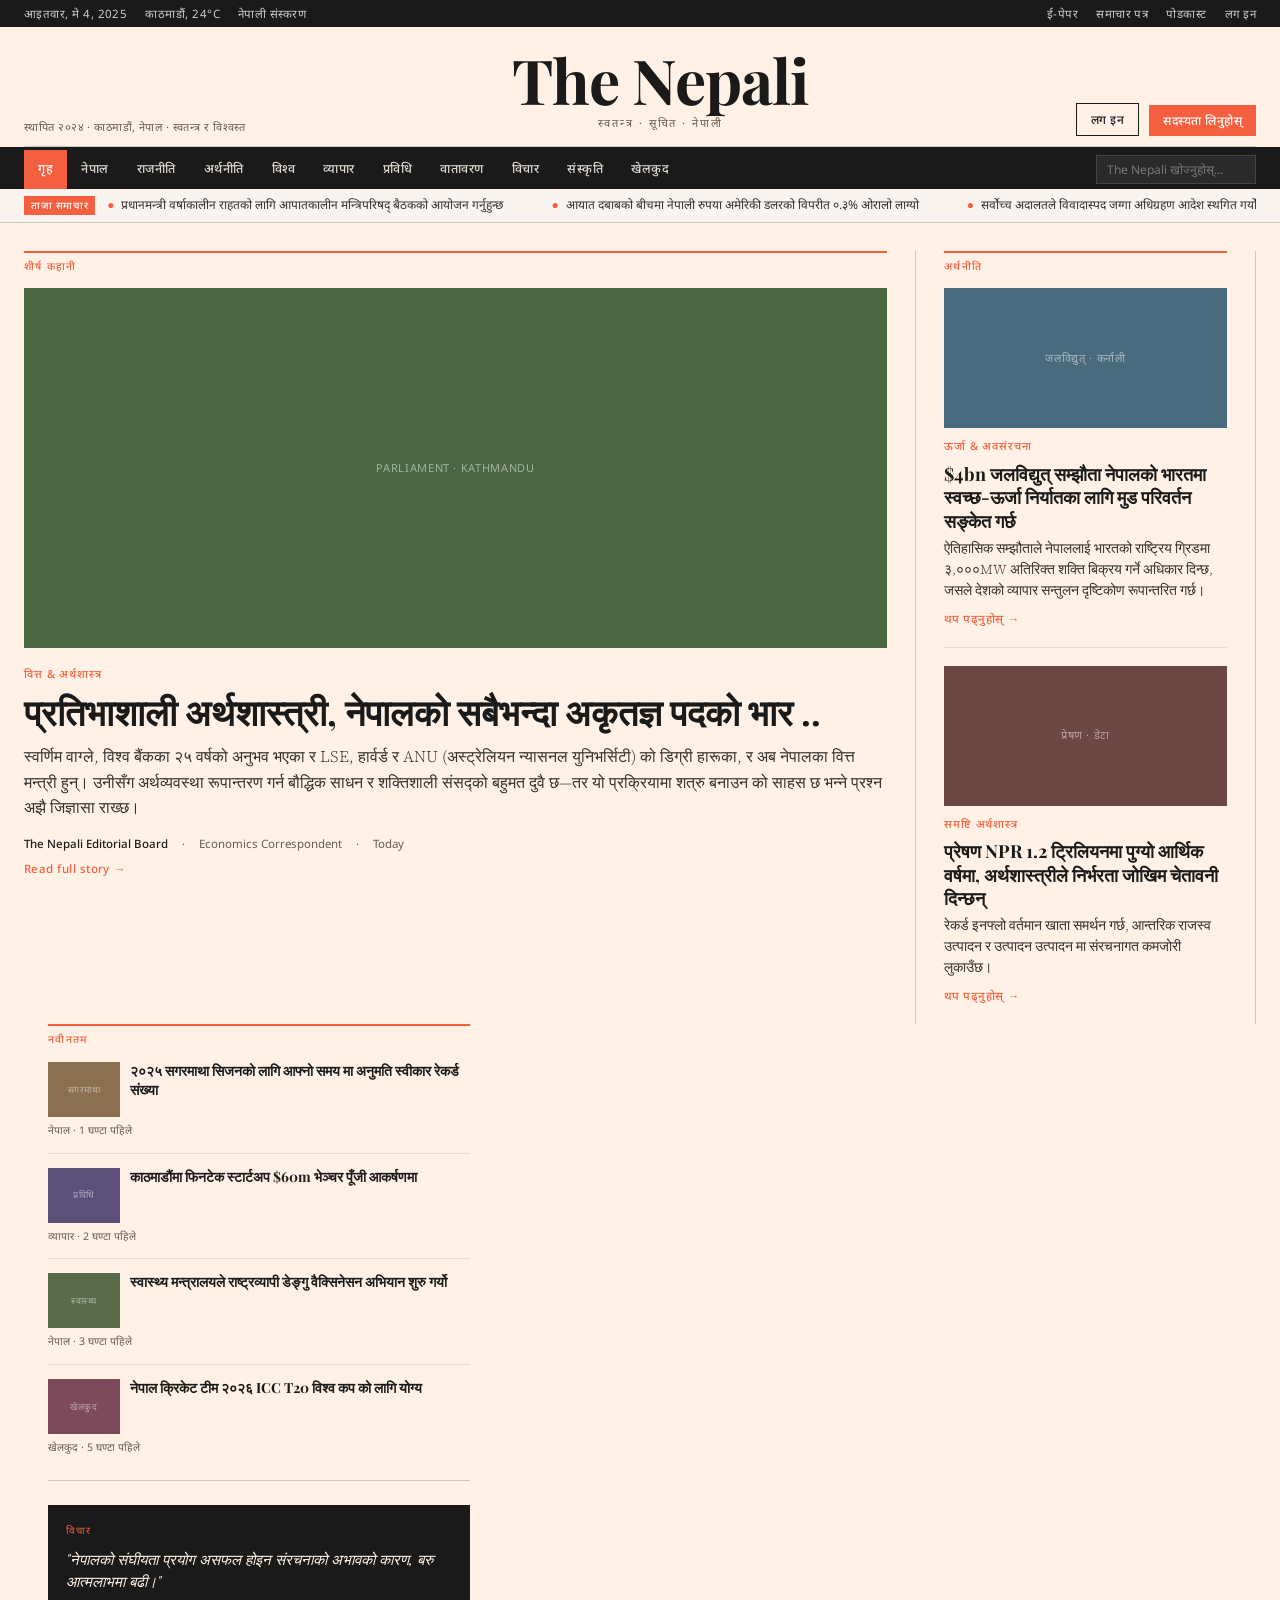
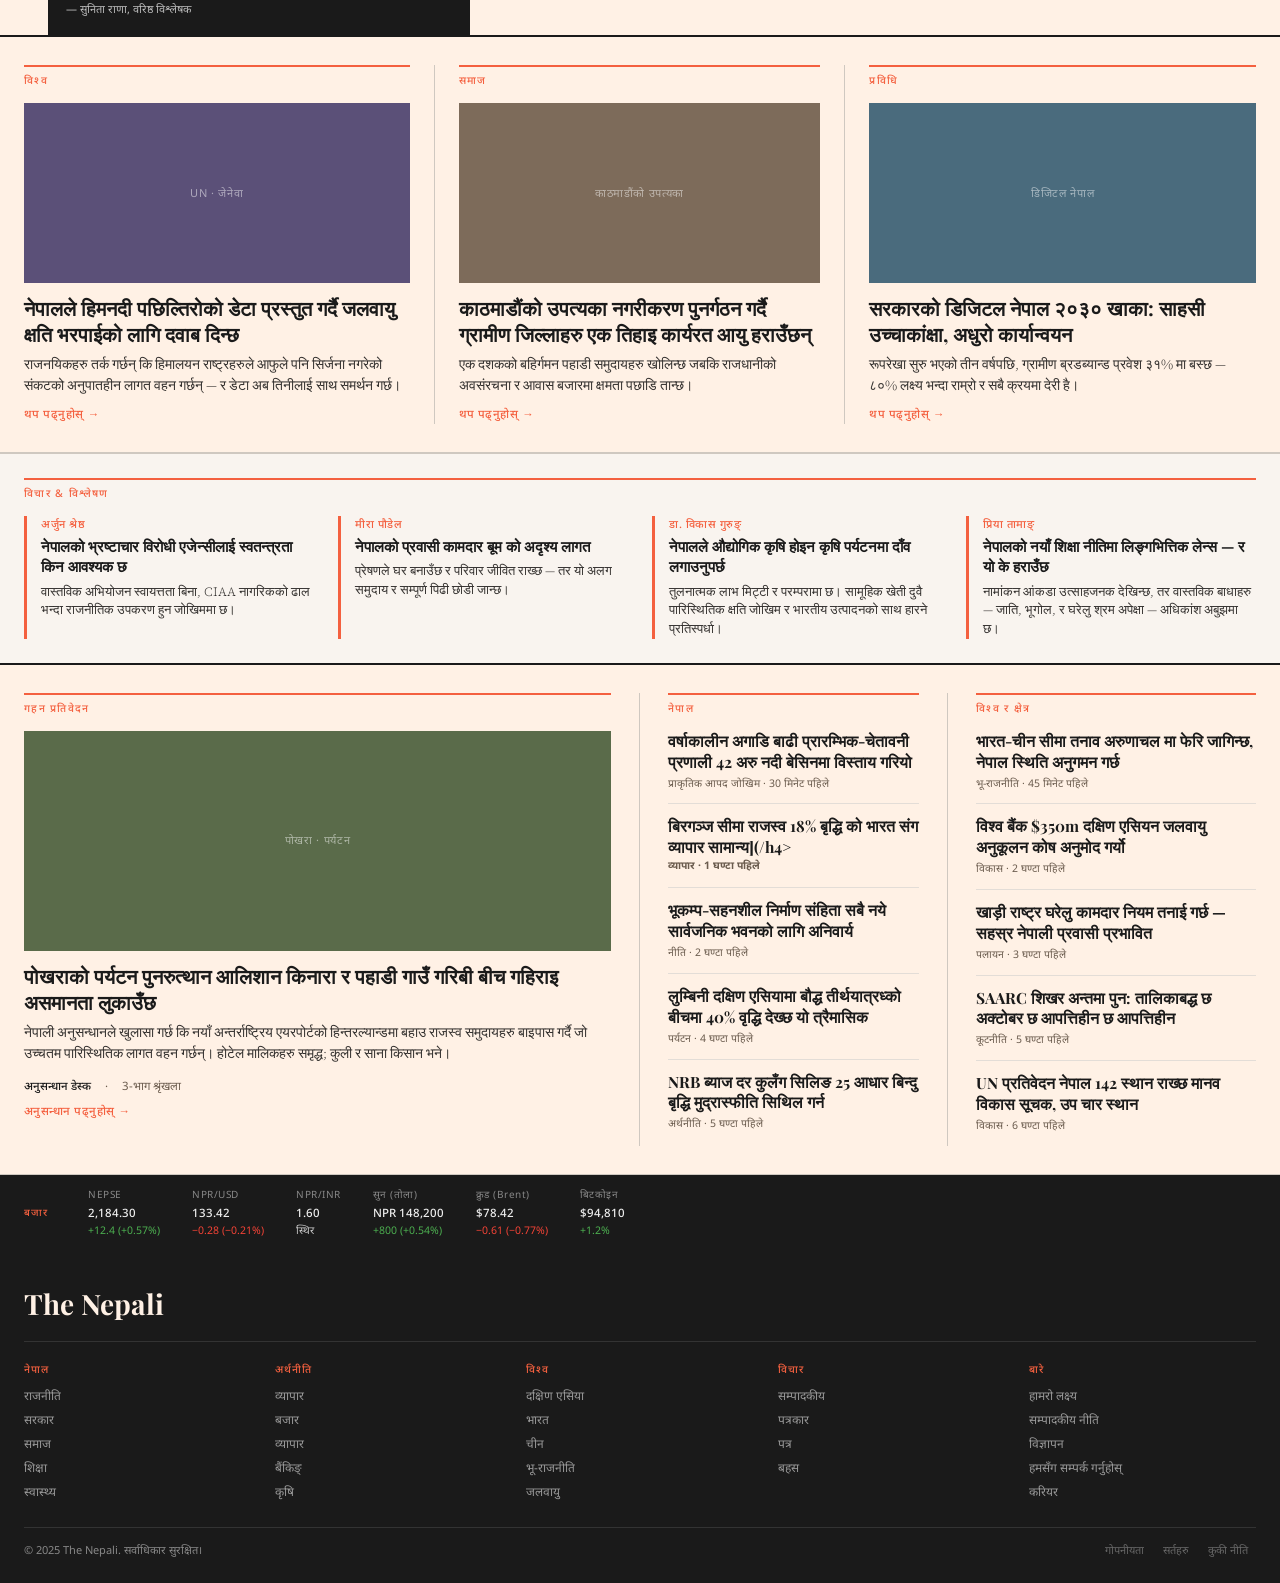
<file: index.html>
<!DOCTYPE html>
<html lang="en">
<head>
  <meta charset="UTF-8" />
  <meta http-equiv="refresh" content="0;url=the-nepali.html" />
  <title>The Nepali – Independent Journalism</title>
</head>
<body>
  <p>Redirecting to <a href="the-nepali.html">The Nepali</a>…</p>
</body>
</html>
</file>
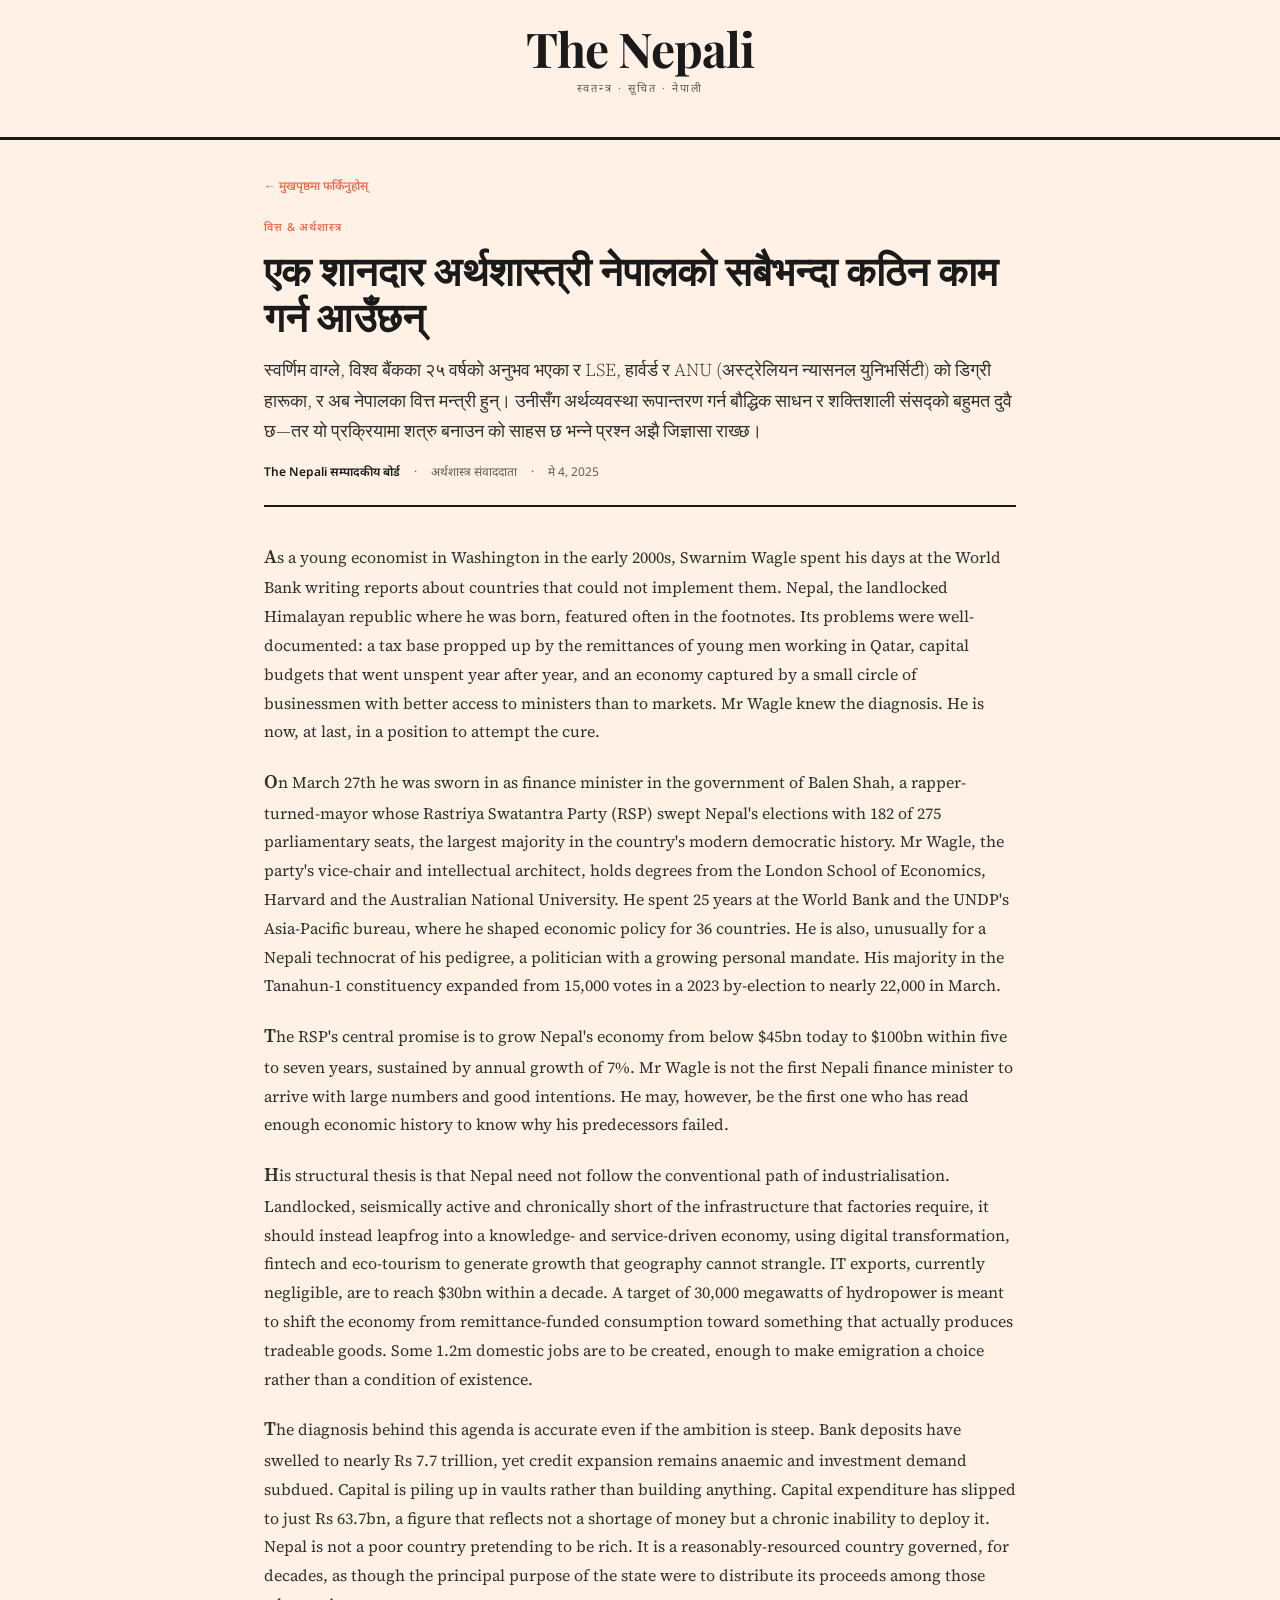
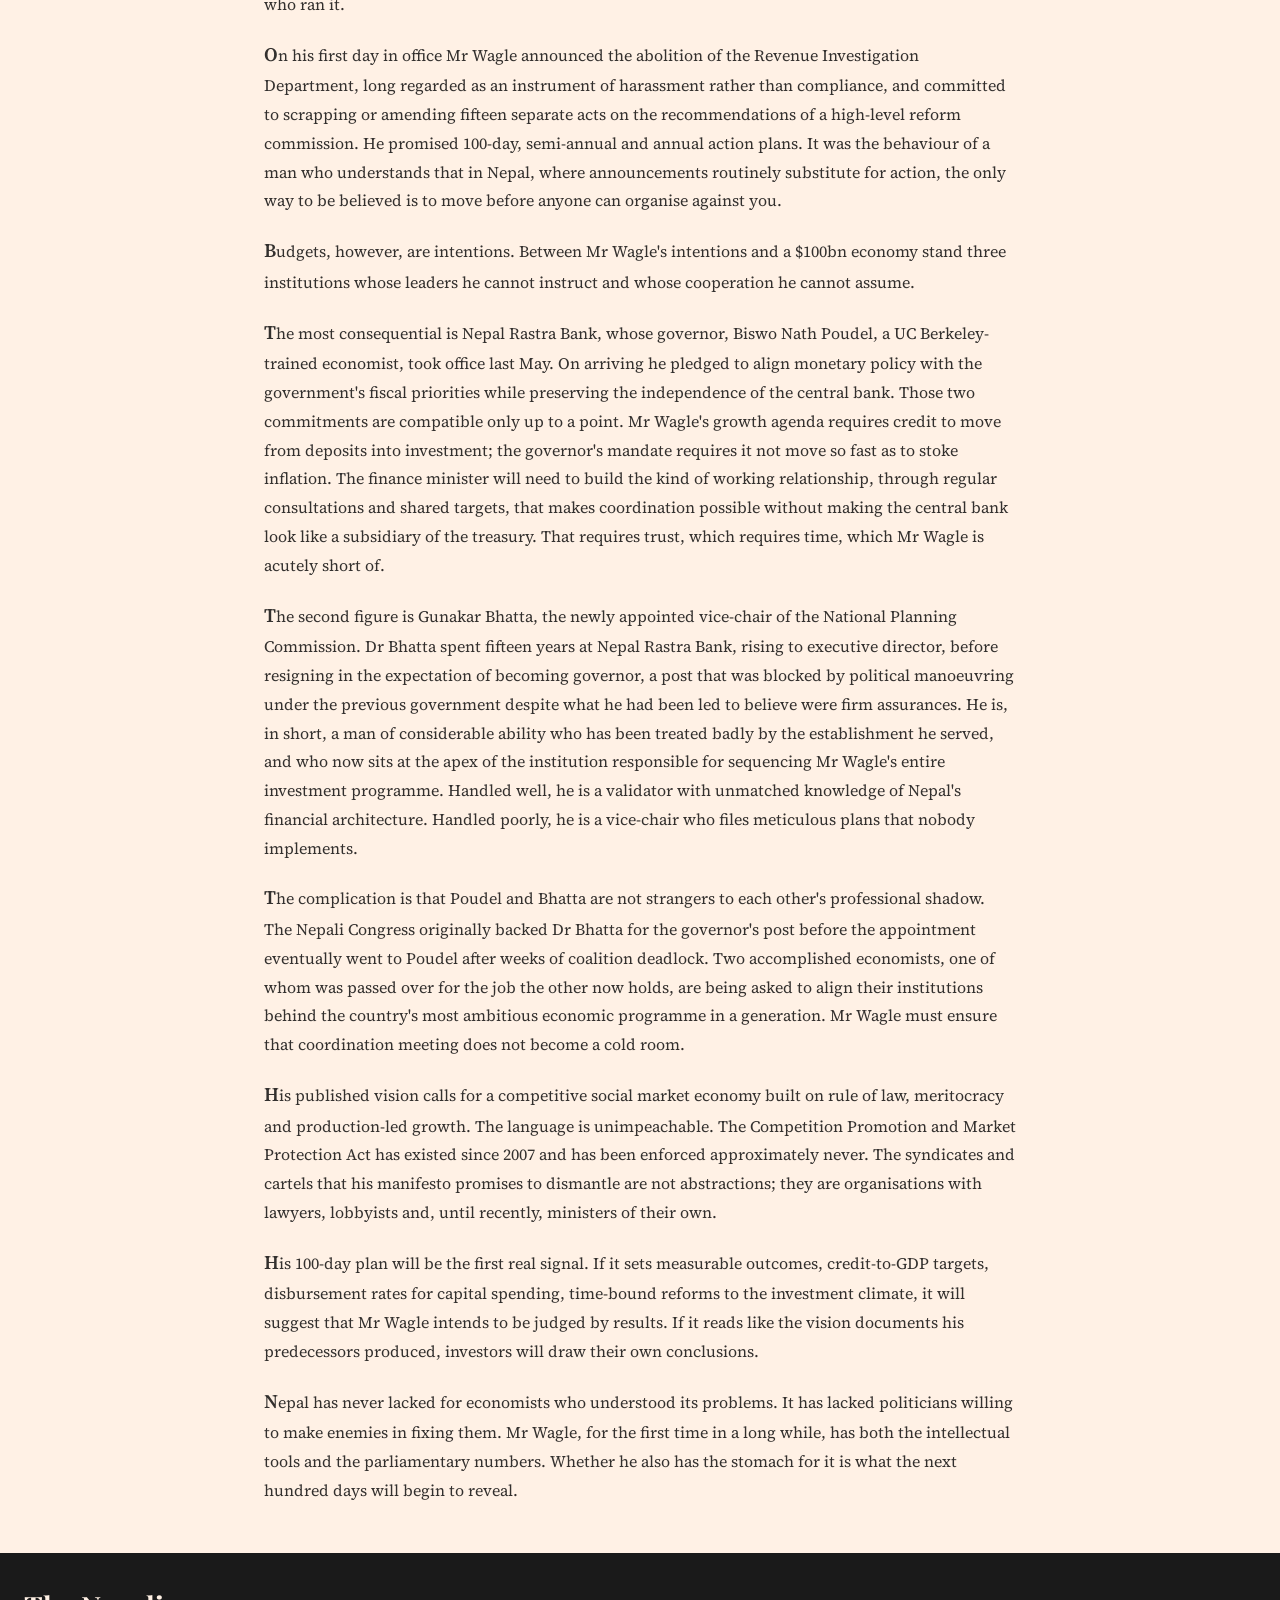
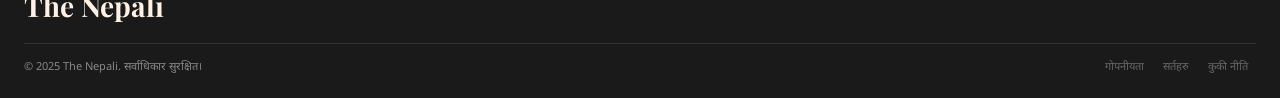
<file: story-swarnim-wagle.html>
<!DOCTYPE html>
<html lang="en">
<head>
  <meta charset="UTF-8" />
  <meta name="viewport" content="width=device-width, initial-scale=1.0" />
  <title>A brilliant economist walks into Nepal's most thankless job – The Nepali</title>
  <link rel="preconnect" href="https://fonts.googleapis.com" />
  <link href="https://fonts.googleapis.com/css2?family=Playfair+Display:ital,wght@0,400;0,600;0,700;1,400;1,600&family=Source+Serif+4:ital,wght@0,300;0,400;0,600;1,300;1,400&family=Noto+Sans:wght@300;400;500&display=swap" rel="stylesheet" />
  <style>
    :root {
      --ft-pink:    #FFF1E5;
      --ft-salmon:  #F4603F;
      --ft-dark:    #1A1A1A;
      --ft-mid:     #33302E;
      --ft-warm:    #6B5C4E;
      --ft-border:  #CFC8C0;
      --ft-rule:    #E3DDD7;
      --ft-accent:  #C0392B;
      --ft-gold:    #A67C52;
      --ft-link:    #0F5499;
      --ft-light:   #F9F4EF;
      --serif:      'Playfair Display', Georgia, serif;
      --body-serif: 'Source Serif 4', Georgia, serif;
      --sans:       'Noto Sans', sans-serif;
    }

    *, *::before, *::after { box-sizing: border-box; margin: 0; padding: 0; }
    html { scroll-behavior: smooth; }

    body {
      background: var(--ft-pink);
      color: var(--ft-dark);
      font-family: var(--body-serif);
      font-size: 16px;
      line-height: 1.5;
    }

    a { color: inherit; text-decoration: none; }
    a:hover { color: var(--ft-salmon); }

    .container {
      max-width: 800px;
      margin: 0 auto;
      padding: 0 24px;
    }

    header {
      background: var(--ft-pink);
      border-bottom: 3px solid var(--ft-dark);
      padding: 24px 0;
      margin-bottom: 32px;
    }

    .masthead {
      text-align: center;
      margin-bottom: 16px;
    }

    .masthead h1 {
      font-family: var(--serif);
      font-size: 48px;
      font-weight: 700;
      letter-spacing: -1px;
      color: var(--ft-dark);
      line-height: 1;
      margin-bottom: 8px;
    }

    .tagline {
      font-family: var(--sans);
      font-size: 11px;
      color: var(--ft-warm);
      letter-spacing: .18em;
      text-transform: uppercase;
    }

    .back-link {
      font-family: var(--sans);
      font-size: 12px;
      color: var(--ft-salmon);
      font-weight: 500;
      display: inline-block;
      margin-bottom: 24px;
    }
    .back-link::before { content: '← '; }

    .article-header {
      margin-bottom: 32px;
      border-bottom: 2px solid var(--ft-dark);
      padding-bottom: 24px;
    }

    .article-kicker {
      font-family: var(--sans);
      font-size: 11px;
      font-weight: 500;
      letter-spacing: .08em;
      text-transform: uppercase;
      color: var(--ft-salmon);
      margin-bottom: 12px;
    }

    .article-headline {
      font-family: var(--serif);
      font-size: 40px;
      font-weight: 700;
      line-height: 1.15;
      color: var(--ft-dark);
      margin-bottom: 16px;
    }

    .article-deck {
      font-family: var(--body-serif);
      font-size: 18px;
      font-weight: 300;
      color: var(--ft-mid);
      line-height: 1.7;
      margin-bottom: 0;
    }

    .byline {
      font-family: var(--sans);
      font-size: 12px;
      color: var(--ft-warm);
      display: flex;
      gap: 12px;
      align-items: center;
      margin-top: 16px;
    }
    .byline strong { color: var(--ft-dark); font-weight: 600; }
    .byline-dot::after { content: '·'; margin: 0 2px; }

    .article-body {
      font-family: var(--body-serif);
      font-size: 16px;
      line-height: 1.8;
      color: var(--ft-mid);
    }

    .article-body p {
      margin-bottom: 18px;
    }

    .article-body p:first-letter {
      font-size: 1.2em;
      font-weight: 600;
    }

    footer {
      background: var(--ft-dark);
      color: #888;
      padding: 32px 0 24px;
      margin-top: 48px;
    }

    .footer-inner {
      max-width: 1280px;
      margin: 0 auto;
      padding: 0 24px;
    }

    .footer-logo {
      font-family: var(--serif);
      font-size: 28px;
      font-weight: 700;
      color: var(--ft-pink);
      margin-bottom: 16px;
    }

    .footer-bottom {
      padding-top: 14px;
      font-family: var(--sans);
      font-size: 11px;
      display: flex;
      justify-content: space-between;
      flex-wrap: wrap;
      gap: 8px;
      border-top: 1px solid #333;
    }
  </style>
</head>
<body>

  <header>
    <div class="container">
      <div class="masthead">
        <h1>The Nepali</h1>
        <div class="tagline">स्वतन्त्र · सूचित · नेपाली</div>
      </div>
    </div>
  </header>

  <div class="container">
    <a class="back-link" href="the-nepali.html">मुखपृष्ठमा फर्किनुहोस्</a>

    <article>
      <div class="article-header">
        <div class="article-kicker">वित्त &amp; अर्थशास्त्र</div>
        <h1 class="article-headline">एक शानदार अर्थशास्त्री नेपालको सबैभन्दा कठिन काम गर्न आउँछन्</h1>
        <p class="article-deck">
          स्वर्णिम वाग्ले, विश्व बैंकका २५ वर्षको अनुभव भएका र LSE, हार्वर्ड र ANU (अस्ट्रेलियन न्यासनल युनिभर्सिटी) को डिग्री हारूका, र अब नेपालका वित्त मन्त्री हुन्। उनीसँग अर्थव्यवस्था रूपान्तरण गर्न बौद्धिक साधन र शक्तिशाली संसद्को बहुमत दुवै छ—तर यो प्रक्रियामा शत्रु बनाउन को साहस छ भन्ने प्रश्न अझै जिज्ञासा राख्छ।
        </p>
        <div class="byline">
          <strong>The Nepali सम्पादकीय बोर्ड</strong>
          <span class="byline-dot"></span>
          अर्थशास्त्र संवाददाता
          <span class="byline-dot"></span>
          मे 4, 2025
        </div>
      </div>

      <div class="article-body">
        <p>As a young economist in Washington in the early 2000s, Swarnim Wagle spent his days at the World Bank writing reports about countries that could not implement them. Nepal, the landlocked Himalayan republic where he was born, featured often in the footnotes. Its problems were well-documented: a tax base propped up by the remittances of young men working in Qatar, capital budgets that went unspent year after year, and an economy captured by a small circle of businessmen with better access to ministers than to markets. Mr Wagle knew the diagnosis. He is now, at last, in a position to attempt the cure.</p>

        <p>On March 27th he was sworn in as finance minister in the government of Balen Shah, a rapper-turned-mayor whose Rastriya Swatantra Party (RSP) swept Nepal's elections with 182 of 275 parliamentary seats, the largest majority in the country's modern democratic history. Mr Wagle, the party's vice-chair and intellectual architect, holds degrees from the London School of Economics, Harvard and the Australian National University. He spent 25 years at the World Bank and the UNDP's Asia-Pacific bureau, where he shaped economic policy for 36 countries. He is also, unusually for a Nepali technocrat of his pedigree, a politician with a growing personal mandate. His majority in the Tanahun-1 constituency expanded from 15,000 votes in a 2023 by-election to nearly 22,000 in March.</p>

        <p>The RSP's central promise is to grow Nepal's economy from below $45bn today to $100bn within five to seven years, sustained by annual growth of 7%. Mr Wagle is not the first Nepali finance minister to arrive with large numbers and good intentions. He may, however, be the first one who has read enough economic history to know why his predecessors failed.</p>

        <p>His structural thesis is that Nepal need not follow the conventional path of industrialisation. Landlocked, seismically active and chronically short of the infrastructure that factories require, it should instead leapfrog into a knowledge- and service-driven economy, using digital transformation, fintech and eco-tourism to generate growth that geography cannot strangle. IT exports, currently negligible, are to reach $30bn within a decade. A target of 30,000 megawatts of hydropower is meant to shift the economy from remittance-funded consumption toward something that actually produces tradeable goods. Some 1.2m domestic jobs are to be created, enough to make emigration a choice rather than a condition of existence.</p>

        <p>The diagnosis behind this agenda is accurate even if the ambition is steep. Bank deposits have swelled to nearly Rs 7.7 trillion, yet credit expansion remains anaemic and investment demand subdued. Capital is piling up in vaults rather than building anything. Capital expenditure has slipped to just Rs 63.7bn, a figure that reflects not a shortage of money but a chronic inability to deploy it. Nepal is not a poor country pretending to be rich. It is a reasonably-resourced country governed, for decades, as though the principal purpose of the state were to distribute its proceeds among those who ran it.</p>

        <p>On his first day in office Mr Wagle announced the abolition of the Revenue Investigation Department, long regarded as an instrument of harassment rather than compliance, and committed to scrapping or amending fifteen separate acts on the recommendations of a high-level reform commission. He promised 100-day, semi-annual and annual action plans. It was the behaviour of a man who understands that in Nepal, where announcements routinely substitute for action, the only way to be believed is to move before anyone can organise against you.</p>

        <p>Budgets, however, are intentions. Between Mr Wagle's intentions and a $100bn economy stand three institutions whose leaders he cannot instruct and whose cooperation he cannot assume.</p>

        <p>The most consequential is Nepal Rastra Bank, whose governor, Biswo Nath Poudel, a UC Berkeley-trained economist, took office last May. On arriving he pledged to align monetary policy with the government's fiscal priorities while preserving the independence of the central bank. Those two commitments are compatible only up to a point. Mr Wagle's growth agenda requires credit to move from deposits into investment; the governor's mandate requires it not move so fast as to stoke inflation. The finance minister will need to build the kind of working relationship, through regular consultations and shared targets, that makes coordination possible without making the central bank look like a subsidiary of the treasury. That requires trust, which requires time, which Mr Wagle is acutely short of.</p>

        <p>The second figure is Gunakar Bhatta, the newly appointed vice-chair of the National Planning Commission. Dr Bhatta spent fifteen years at Nepal Rastra Bank, rising to executive director, before resigning in the expectation of becoming governor, a post that was blocked by political manoeuvring under the previous government despite what he had been led to believe were firm assurances. He is, in short, a man of considerable ability who has been treated badly by the establishment he served, and who now sits at the apex of the institution responsible for sequencing Mr Wagle's entire investment programme. Handled well, he is a validator with unmatched knowledge of Nepal's financial architecture. Handled poorly, he is a vice-chair who files meticulous plans that nobody implements.</p>

        <p>The complication is that Poudel and Bhatta are not strangers to each other's professional shadow. The Nepali Congress originally backed Dr Bhatta for the governor's post before the appointment eventually went to Poudel after weeks of coalition deadlock. Two accomplished economists, one of whom was passed over for the job the other now holds, are being asked to align their institutions behind the country's most ambitious economic programme in a generation. Mr Wagle must ensure that coordination meeting does not become a cold room.</p>

        <p>His published vision calls for a competitive social market economy built on rule of law, meritocracy and production-led growth. The language is unimpeachable. The Competition Promotion and Market Protection Act has existed since 2007 and has been enforced approximately never. The syndicates and cartels that his manifesto promises to dismantle are not abstractions; they are organisations with lawyers, lobbyists and, until recently, ministers of their own.</p>

        <p>His 100-day plan will be the first real signal. If it sets measurable outcomes, credit-to-GDP targets, disbursement rates for capital spending, time-bound reforms to the investment climate, it will suggest that Mr Wagle intends to be judged by results. If it reads like the vision documents his predecessors produced, investors will draw their own conclusions.</p>

        <p>Nepal has never lacked for economists who understood its problems. It has lacked politicians willing to make enemies in fixing them. Mr Wagle, for the first time in a long while, has both the intellectual tools and the parliamentary numbers. Whether he also has the stomach for it is what the next hundred days will begin to reveal.</p>
      </div>
    </article>
  </div>

  <footer>
    <div class="footer-inner">
      <div class="footer-logo">The Nepali</div>
      <div class="footer-bottom">
        <span>© 2025 The Nepali. सर्वाधिकार सुरक्षित।</span>
        <span>
          <a href="#" style="color:#666;margin:0 8px;">गोपनीयता</a>
          <a href="#" style="color:#666;margin:0 8px;">सर्तहरु</a>
          <a href="#" style="color:#666;margin:0 8px;">कुकी नीति</a>
        </span>
      </div>
    </div>
  </footer>

</body>
</html>
</file>
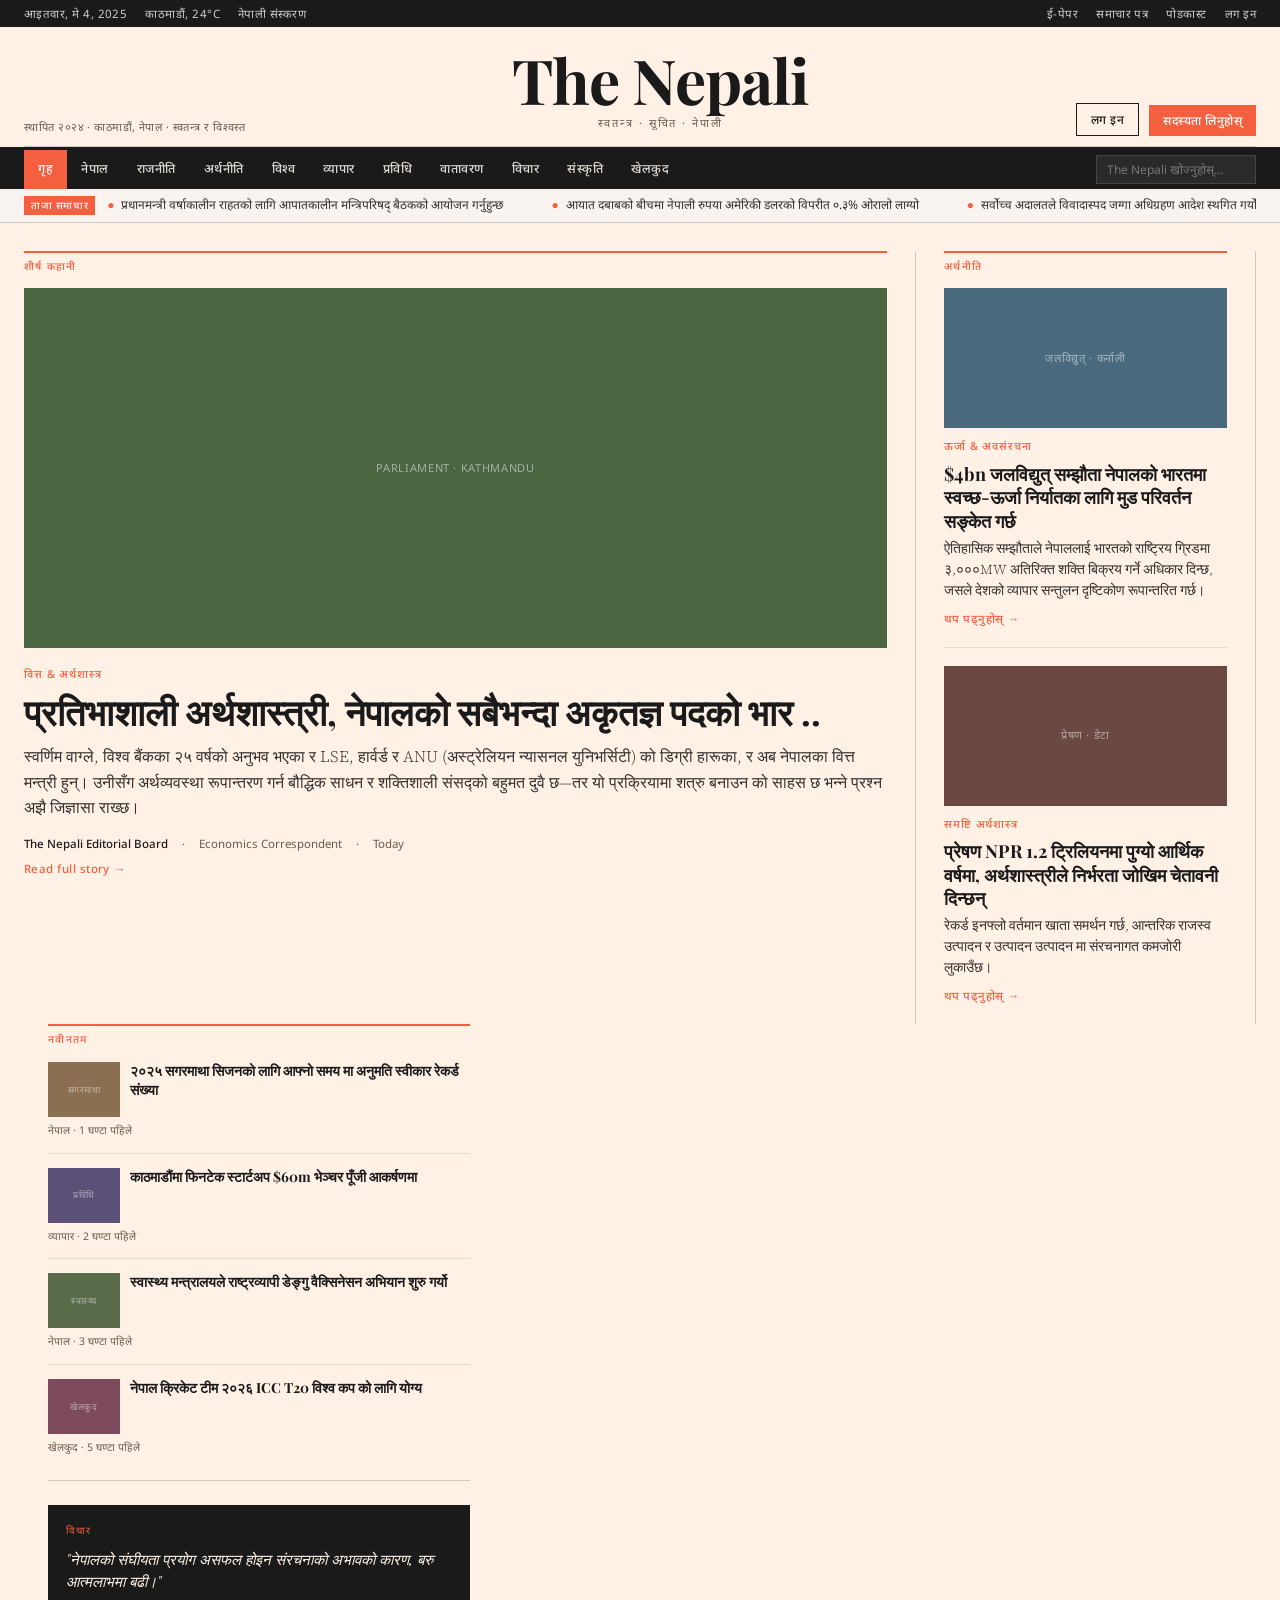
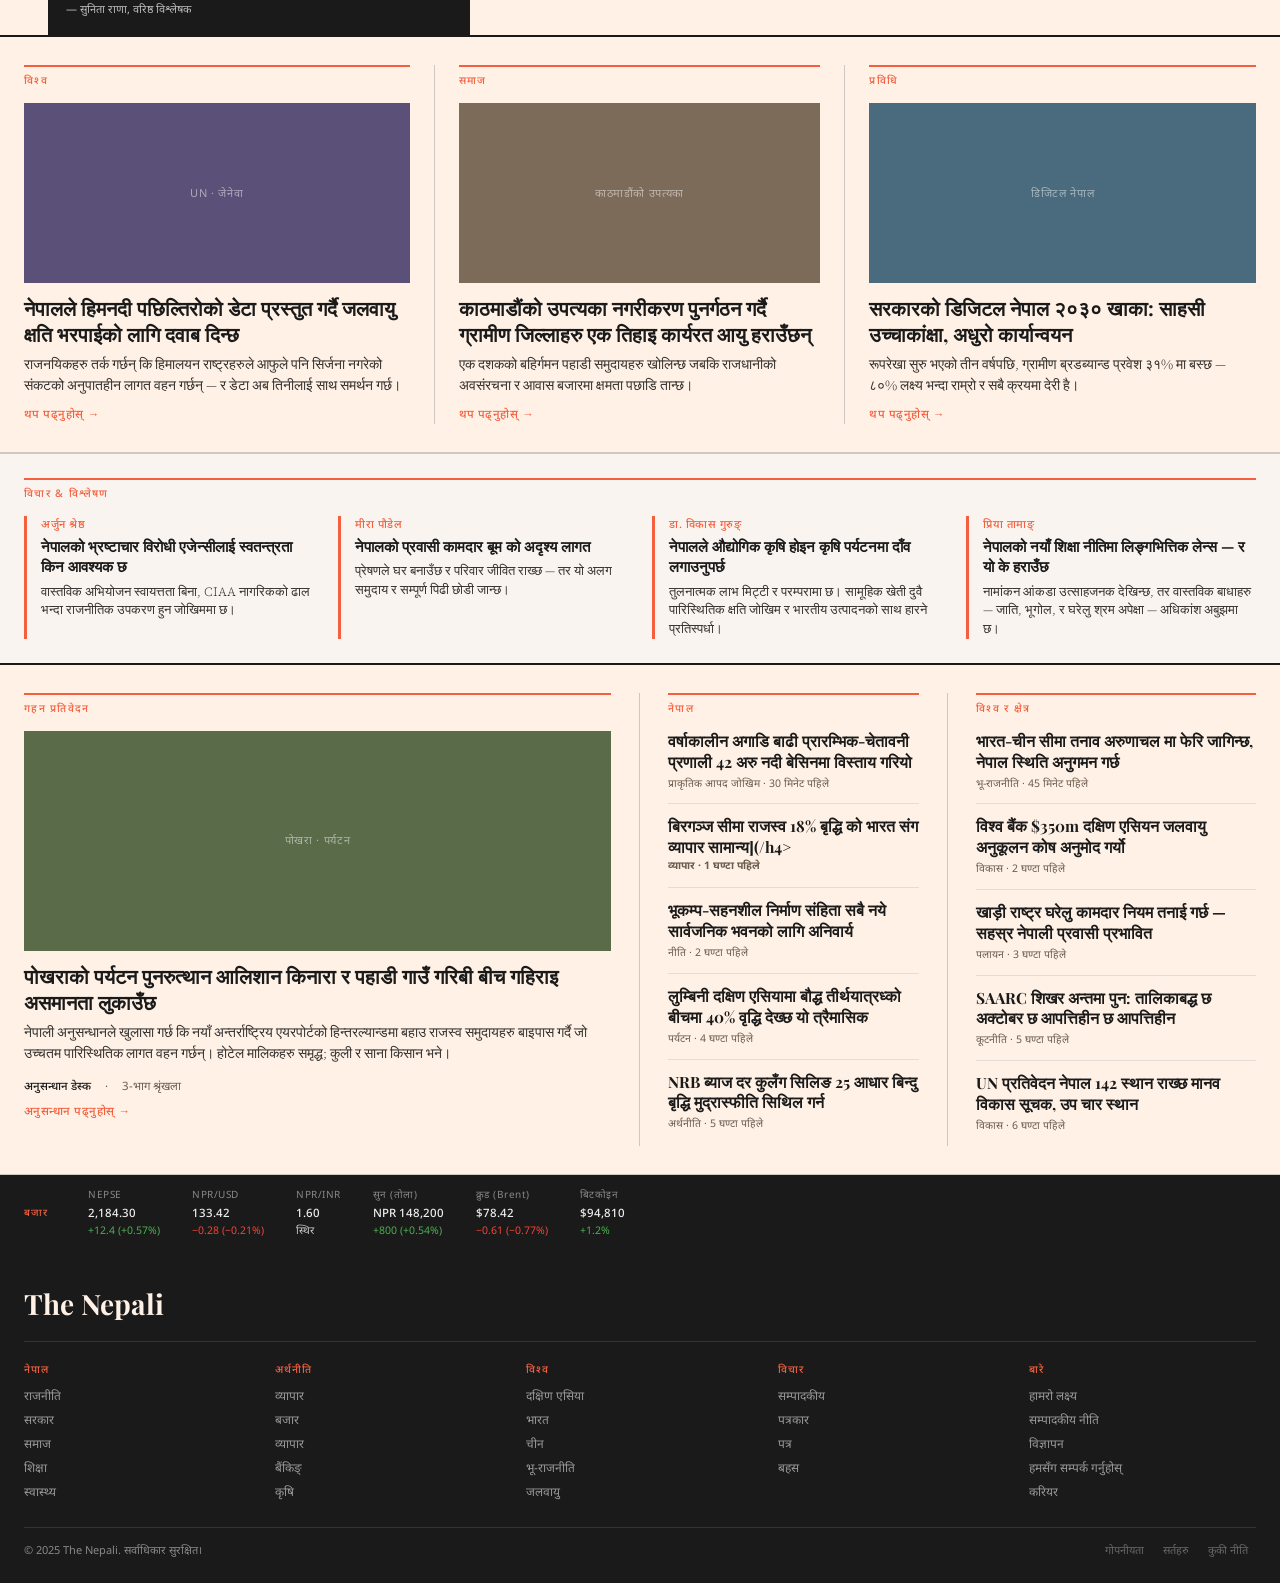
<file: the-nepali.html>
<!DOCTYPE html>
<html lang="en">
<head>
  <meta charset="UTF-8" />
  <meta name="viewport" content="width=device-width, initial-scale=1.0" />
  <meta name="description" content="The Nepali - Independent journalism covering Nepal's stories, culture, politics, and society with depth and integrity." />
  <title>The Nepali – Independent Journalism</title>
  <link rel="preconnect" href="https://fonts.googleapis.com" />
  <link href="https://fonts.googleapis.com/css2?family=Playfair+Display:ital,wght@0,400;0,600;0,700;1,400;1,600&family=Source+Serif+4:ital,wght@0,300;0,400;0,600;1,300;1,400&family=Noto+Sans:wght@300;400;500&display=swap" rel="stylesheet" />
  <style>
    :root {
      --ft-pink:    #FFF1E5;
      --ft-salmon:  #F4603F;
      --ft-dark:    #1A1A1A;
      --ft-mid:     #33302E;
      --ft-warm:    #6B5C4E;
      --ft-border:  #CFC8C0;
      --ft-rule:    #E3DDD7;
      --ft-accent:  #C0392B;
      --ft-gold:    #A67C52;
      --ft-link:    #0F5499;
      --ft-light:   #F9F4EF;
      --serif:      'Playfair Display', Georgia, serif;
      --body-serif: 'Source Serif 4', Georgia, serif;
      --sans:       'Noto Sans', sans-serif;
    }

    *, *::before, *::after { box-sizing: border-box; margin: 0; padding: 0; }

    html { scroll-behavior: smooth; }

    body {
      background: var(--ft-pink);
      color: var(--ft-dark);
      font-family: var(--body-serif);
      font-size: 16px;
      line-height: 1.5;
    }

    a { color: inherit; text-decoration: none; }
    a:hover { color: var(--ft-salmon); }

    img { display: block; width: 100%; height: 100%; object-fit: cover; }

    /* ── TOP BAR ── */
    .topbar {
      background: var(--ft-dark);
      color: #aaa;
      font-family: var(--sans);
      font-size: 11.5px;
      letter-spacing: .04em;
      display: flex;
      justify-content: space-between;
      align-items: center;
      padding: 5px 24px;
    }
    .topbar a { color: #ccc; }
    .topbar a:hover { color: #fff; }
    .topbar-left { display: flex; gap: 18px; }
    .topbar-right { display: flex; gap: 18px; }

    /* ── HEADER ── */
    header {
      background: var(--ft-pink);
      border-bottom: 3px solid var(--ft-dark);
    }

    .header-inner {
      max-width: 1280px;
      margin: 0 auto;
      padding: 0 24px;
    }

    .header-top {
      display: flex;
      justify-content: space-between;
      align-items: flex-end;
      padding: 16px 0 10px;
      border-bottom: 1px solid var(--ft-border);
    }

    .header-meta {
      font-family: var(--sans);
      font-size: 11px;
      color: var(--ft-warm);
      letter-spacing: .04em;
    }

    .masthead {
      text-align: center;
      padding: 6px 0 4px;
    }

    .masthead h1 {
      font-family: var(--serif);
      font-size: 62px;
      font-weight: 700;
      letter-spacing: -1px;
      color: var(--ft-dark);
      line-height: 1;
    }

    .masthead .tagline {
      font-family: var(--sans);
      font-size: 11px;
      color: var(--ft-warm);
      letter-spacing: .18em;
      text-transform: uppercase;
      margin-top: 4px;
    }

    .header-actions {
      display: flex;
      gap: 10px;
      align-items: flex-end;
    }

    .btn {
      font-family: var(--sans);
      font-size: 12px;
      font-weight: 500;
      padding: 7px 14px;
      cursor: pointer;
      border: none;
      letter-spacing: .04em;
    }

    .btn-primary {
      background: var(--ft-salmon);
      color: #fff;
    }
    .btn-primary:hover { background: #d44a30; color: #fff; }

    .btn-ghost {
      background: transparent;
      color: var(--ft-dark);
      border: 1.5px solid var(--ft-dark);
    }
    .btn-ghost:hover { background: var(--ft-dark); color: #fff; }

    /* ── NAV ── */
    nav {
      background: var(--ft-dark);
    }
    .nav-inner {
      max-width: 1280px;
      margin: 0 auto;
      padding: 0 24px;
      display: flex;
      gap: 0;
      align-items: center;
    }

    .nav-item {
      font-family: var(--sans);
      font-size: 12.5px;
      font-weight: 500;
      color: #E0D9D2;
      padding: 10px 14px;
      letter-spacing: .04em;
      display: block;
      transition: background .15s, color .15s;
    }
    .nav-item:hover, .nav-item.active {
      background: var(--ft-salmon);
      color: #fff;
    }

    .nav-search {
      margin-left: auto;
      display: flex;
      align-items: center;
      gap: 6px;
    }

    .nav-search input {
      background: #2a2a2a;
      border: 1px solid #444;
      color: #eee;
      font-family: var(--sans);
      font-size: 12px;
      padding: 5px 10px;
      width: 160px;
      outline: none;
    }

    .nav-search input::placeholder { color: #777; }

    /* ── TICKER ── */
    .ticker {
      background: var(--ft-light);
      border-bottom: 1px solid var(--ft-border);
      overflow: hidden;
      padding: 7px 0;
    }
    .ticker-inner {
      max-width: 1280px;
      margin: 0 auto;
      padding: 0 24px;
      display: flex;
      align-items: center;
      gap: 12px;
    }
    .ticker-label {
      font-family: var(--sans);
      font-size: 10px;
      font-weight: 500;
      background: var(--ft-salmon);
      color: #fff;
      padding: 2px 7px;
      letter-spacing: .06em;
      text-transform: uppercase;
      white-space: nowrap;
      flex-shrink: 0;
    }
    .ticker-track {
      overflow: hidden;
      flex: 1;
    }
    .ticker-items {
      display: flex;
      gap: 48px;
      animation: ticker 30s linear infinite;
      white-space: nowrap;
    }
    @keyframes ticker {
      0%   { transform: translateX(0); }
      100% { transform: translateX(-50%); }
    }
    .ticker-item {
      font-family: var(--sans);
      font-size: 12px;
      color: var(--ft-mid);
    }
    .ticker-item span { color: var(--ft-salmon); font-weight: 600; margin-right: 4px; }

    /* ── LAYOUT ── */
    .container {
      max-width: 1280px;
      margin: 0 auto;
      padding: 0 24px;
    }

    /* ── SECTION LABELS ── */
    .section-label {
      font-family: var(--sans);
      font-size: 10.5px;
      font-weight: 500;
      letter-spacing: .12em;
      text-transform: uppercase;
      color: var(--ft-salmon);
      border-top: 2px solid var(--ft-salmon);
      padding-top: 6px;
      margin-bottom: 14px;
      display: block;
    }

    /* ── LEAD STORY ── */
    .lead-section {
      padding: 28px 0 0;
      border-bottom: 2px solid var(--ft-dark);
    }

    .lead-grid {
      display: grid;
      grid-template-columns: 1fr 1fr 340px;
      gap: 0;
    }

    .lead-main {
      grid-column: 1 / 3;
      padding-right: 28px;
      border-right: 1px solid var(--ft-border);
    }

    .lead-image {
      height: 360px;
      margin-bottom: 18px;
      background: #ccc;
      overflow: hidden;
      position: relative;
    }

    .lead-image img {
      transition: transform .5s ease;
    }
    .lead-image:hover img { transform: scale(1.02); }

    .lead-kicker {
      font-family: var(--sans);
      font-size: 11px;
      font-weight: 500;
      letter-spacing: .08em;
      text-transform: uppercase;
      color: var(--ft-salmon);
      margin-bottom: 8px;
    }

    .lead-headline {
      font-family: var(--serif);
      font-size: 36px;
      font-weight: 700;
      line-height: 1.15;
      color: var(--ft-dark);
      margin-bottom: 12px;
      cursor: pointer;
    }
    .lead-headline:hover { color: var(--ft-salmon); }

    .lead-deck {
      font-family: var(--body-serif);
      font-size: 16px;
      font-weight: 300;
      color: var(--ft-mid);
      line-height: 1.6;
      margin-bottom: 14px;
    }

    .byline {
      font-family: var(--sans);
      font-size: 11.5px;
      color: var(--ft-warm);
      display: flex;
      gap: 12px;
      align-items: center;
    }
    .byline strong { color: var(--ft-dark); font-weight: 500; }
    .byline-dot::after { content: '·'; margin: 0 2px; }

    /* ── SECONDARY LEADS ── */
    .secondary-leads {
      padding: 0 28px;
      border-right: 1px solid var(--ft-border);
      display: flex;
      flex-direction: column;
      gap: 0;
    }

    .secondary-story {
      padding: 0 0 18px;
      margin-bottom: 18px;
      border-bottom: 1px solid var(--ft-rule);
    }
    .secondary-story:last-child { border-bottom: none; margin-bottom: 0; }

    .secondary-image {
      height: 140px;
      background: #ddd;
      margin-bottom: 10px;
      overflow: hidden;
    }

    .sec-headline {
      font-family: var(--serif);
      font-size: 18px;
      font-weight: 700;
      line-height: 1.3;
      margin-bottom: 6px;
      cursor: pointer;
    }
    .sec-headline:hover { color: var(--ft-salmon); }

    .sec-deck {
      font-family: var(--body-serif);
      font-size: 13.5px;
      font-weight: 300;
      color: var(--ft-mid);
      line-height: 1.55;
    }

    /* ── SIDEBAR ── */
    .sidebar {
      padding-left: 24px;
    }

    .sidebar-block {
      margin-bottom: 24px;
      padding-bottom: 24px;
      border-bottom: 1px solid var(--ft-border);
    }
    .sidebar-block:last-child { border-bottom: none; }

    .sidebar-story {
      display: flex;
      flex-direction: column;
      gap: 6px;
      margin-bottom: 14px;
      padding-bottom: 14px;
      border-bottom: 1px solid var(--ft-rule);
      cursor: pointer;
    }
    .sidebar-story:last-child { border-bottom: none; margin-bottom: 0; padding-bottom: 0; }

    .sidebar-story-row {
      display: flex;
      gap: 10px;
      align-items: flex-start;
    }

    .sidebar-thumb {
      width: 72px;
      height: 55px;
      flex-shrink: 0;
      background: #ddd;
      overflow: hidden;
    }

    .sidebar-headline {
      font-family: var(--serif);
      font-size: 14px;
      font-weight: 700;
      line-height: 1.35;
      flex: 1;
    }
    .sidebar-headline:hover { color: var(--ft-salmon); }

    .sidebar-meta {
      font-family: var(--sans);
      font-size: 10.5px;
      color: var(--ft-warm);
    }

    /* Opinion box */
    .opinion-box {
      background: var(--ft-dark);
      color: var(--ft-pink);
      padding: 18px;
      margin-top: 20px;
    }
    .opinion-label {
      font-family: var(--sans);
      font-size: 10px;
      letter-spacing: .12em;
      text-transform: uppercase;
      color: var(--ft-salmon);
      margin-bottom: 10px;
    }
    .opinion-quote {
      font-family: var(--serif);
      font-size: 15px;
      font-style: italic;
      line-height: 1.5;
      margin-bottom: 8px;
    }
    .opinion-author {
      font-family: var(--sans);
      font-size: 11px;
      color: #bbb;
    }

    /* ── MID SECTION ── */
    .mid-section {
      padding: 28px 0;
      border-bottom: 1px solid var(--ft-border);
    }

    .three-col {
      display: grid;
      grid-template-columns: repeat(3, 1fr);
      gap: 0;
    }

    .col-story {
      padding: 0 24px 0 0;
      border-right: 1px solid var(--ft-border);
    }
    .col-story:last-child { border-right: none; padding-right: 0; padding-left: 24px; }
    .col-story:nth-child(2) { padding-left: 24px; }

    .col-image {
      height: 180px;
      background: #ccc;
      margin-bottom: 12px;
      overflow: hidden;
    }

    .col-headline {
      font-family: var(--serif);
      font-size: 20px;
      font-weight: 700;
      line-height: 1.3;
      margin-bottom: 8px;
      cursor: pointer;
    }
    .col-headline:hover { color: var(--ft-salmon); }

    .col-deck {
      font-family: var(--body-serif);
      font-size: 13.5px;
      font-weight: 300;
      color: var(--ft-mid);
      line-height: 1.55;
    }

    /* ── OPINION STRIP ── */
    .opinion-strip {
      background: var(--ft-light);
      border-top: 1px solid var(--ft-border);
      border-bottom: 2px solid var(--ft-dark);
      padding: 24px 0;
    }

    .opinion-grid {
      display: grid;
      grid-template-columns: repeat(4, 1fr);
      gap: 24px;
    }

    .opinion-card {
      border-left: 3px solid var(--ft-salmon);
      padding-left: 14px;
    }

    .op-author {
      font-family: var(--sans);
      font-size: 11px;
      font-weight: 500;
      color: var(--ft-salmon);
      letter-spacing: .05em;
      text-transform: uppercase;
      margin-bottom: 4px;
    }

    .op-title {
      font-family: var(--serif);
      font-size: 15px;
      font-weight: 700;
      line-height: 1.35;
      margin-bottom: 6px;
      cursor: pointer;
    }
    .op-title:hover { color: var(--ft-salmon); }

    .op-snippet {
      font-family: var(--body-serif);
      font-size: 12.5px;
      font-weight: 300;
      color: var(--ft-mid);
      line-height: 1.5;
    }

    /* ── BOTTOM GRID ── */
    .bottom-section {
      padding: 28px 0;
      border-bottom: 1px solid var(--ft-border);
    }

    .bottom-grid {
      display: grid;
      grid-template-columns: 2fr 1fr 1fr;
      gap: 0;
    }

    .bottom-col {
      padding-right: 28px;
      border-right: 1px solid var(--ft-border);
    }
    .bottom-col:last-child { border-right: none; padding-right: 0; padding-left: 28px; }
    .bottom-col:nth-child(2) { padding-left: 28px; }

    .list-story {
      display: flex;
      gap: 0;
      flex-direction: column;
      padding: 12px 0;
      border-bottom: 1px solid var(--ft-rule);
      cursor: pointer;
    }
    .list-story:first-of-type { padding-top: 0; }
    .list-story:last-child { border-bottom: none; }

    .list-headline {
      font-family: var(--serif);
      font-size: 15.5px;
      font-weight: 700;
      line-height: 1.35;
      margin-bottom: 3px;
    }
    .list-headline:hover { color: var(--ft-salmon); }

    .list-meta {
      font-family: var(--sans);
      font-size: 10.5px;
      color: var(--ft-warm);
    }

    /* ── MARKETS BAR ── */
    .markets-bar {
      background: var(--ft-dark);
      padding: 12px 0;
    }
    .markets-inner {
      max-width: 1280px;
      margin: 0 auto;
      padding: 0 24px;
      display: flex;
      gap: 32px;
      align-items: center;
      flex-wrap: wrap;
    }
    .market-item {
      font-family: var(--sans);
      font-size: 11.5px;
      color: #ccc;
      display: flex;
      flex-direction: column;
      gap: 2px;
    }
    .market-name { color: #888; font-size: 10px; letter-spacing: .05em; }
    .market-val { color: #eee; font-weight: 500; }
    .market-chg { font-size: 10.5px; }
    .up { color: #4CAF50; }
    .dn { color: #f44336; }
    .market-label {
      font-family: var(--sans);
      font-size: 10px;
      letter-spacing: .1em;
      text-transform: uppercase;
      color: var(--ft-salmon);
      margin-right: 8px;
      font-weight: 500;
    }

    /* ── FOOTER ── */
    footer {
      background: var(--ft-dark);
      color: #888;
      padding: 32px 0 24px;
      margin-top: 0;
    }
    .footer-inner {
      max-width: 1280px;
      margin: 0 auto;
      padding: 0 24px;
    }
    .footer-logo {
      font-family: var(--serif);
      font-size: 28px;
      font-weight: 700;
      color: var(--ft-pink);
      margin-bottom: 16px;
    }
    .footer-grid {
      display: grid;
      grid-template-columns: repeat(5, 1fr);
      gap: 24px;
      padding: 20px 0;
      border-top: 1px solid #333;
      border-bottom: 1px solid #333;
    }
    .footer-col h4 {
      font-family: var(--sans);
      font-size: 10.5px;
      font-weight: 500;
      letter-spacing: .1em;
      text-transform: uppercase;
      color: var(--ft-salmon);
      margin-bottom: 10px;
    }
    .footer-col a {
      display: block;
      font-family: var(--sans);
      font-size: 12px;
      color: #999;
      margin-bottom: 6px;
    }
    .footer-col a:hover { color: #fff; }
    .footer-bottom {
      padding-top: 14px;
      font-family: var(--sans);
      font-size: 11px;
      display: flex;
      justify-content: space-between;
      flex-wrap: wrap;
      gap: 8px;
    }

    /* ── PLACEHOLDER IMAGES (coloured blocks) ── */
    .img-placeholder {
      width: 100%; height: 100%;
      display: flex; align-items: center; justify-content: center;
      font-family: var(--sans); font-size: 11px; color: rgba(255,255,255,.5);
      letter-spacing: .06em; text-transform: uppercase;
    }

    .color-a { background: #7D6B5A; }
    .color-b { background: #4A6741; }
    .color-c { background: #5B5078; }
    .color-d { background: #6B4842; }
    .color-e { background: #4A6B7D; }
    .color-f { background: #8A7050; }
    .color-g { background: #5A6B4A; }
    .color-h { background: #7D4A5B; }

    /* ── ANIMATIONS ── */
    @keyframes fadeUp {
      from { opacity: 0; transform: translateY(16px); }
      to   { opacity: 1; transform: translateY(0); }
    }

    .lead-section, .mid-section, .opinion-strip, .bottom-section {
      animation: fadeUp .5s ease both;
    }
    .mid-section    { animation-delay: .1s; }
    .opinion-strip  { animation-delay: .2s; }
    .bottom-section { animation-delay: .3s; }

    /* ── UTILITY ── */
    .divider { border: none; border-top: 1px solid var(--ft-border); margin: 0; }

    .read-more {
      font-family: var(--sans);
      font-size: 11.5px;
      font-weight: 500;
      color: var(--ft-salmon);
      letter-spacing: .04em;
      display: inline-flex;
      align-items: center;
      gap: 4px;
      margin-top: 8px;
    }
    .read-more::after { content: '→'; }
    .read-more:hover { color: var(--ft-dark); }

    .live-badge {
      display: inline-block;
      background: var(--ft-salmon);
      color: #fff;
      font-family: var(--sans);
      font-size: 9.5px;
      font-weight: 600;
      letter-spacing: .08em;
      text-transform: uppercase;
      padding: 2px 6px;
      margin-right: 6px;
      vertical-align: middle;
      animation: livePulse 2s infinite;
    }
    @keyframes livePulse {
      0%, 100% { opacity: 1; }
      50%       { opacity: .7; }
    }
  </style>
</head>
<body>

  <!-- TOP BAR -->
  <div class="topbar">
    <div class="topbar-left">
      <a href="#">आइतवार, मे 4, 2025</a>
      <a href="#">काठमाडौं, 24°C</a>
      <a href="#">नेपाली संस्करण</a>
    </div>
    <div class="topbar-right">
      <a href="#">ई-पेपर</a>
      <a href="#">समाचार पत्र</a>
      <a href="#">पोडकास्ट</a>
      <a href="#">लग इन</a>
    </div>
  </div>

  <!-- HEADER -->
  <header>
    <div class="header-inner">
      <div class="header-top">
        <div class="header-meta">
          स्थापित २०२४ · काठमाडौं, नेपाल · स्वतन्त्र र विश्वस्त
        </div>
        <div class="masthead">
          <h1>The Nepali</h1>
          <div class="tagline">स्वतन्त्र · सूचित · नेपाली</div>
        </div>
        <div class="header-actions">
          <button class="btn btn-ghost">लग इन</button>
          <button class="btn btn-primary">सदस्यता लिनुहोस्</button>
        </div>
      </div>
    </div>
  </header>

  <!-- NAV -->
  <nav>
    <div class="nav-inner">
      <a class="nav-item active" href="#">गृह</a>
      <a class="nav-item" href="#">नेपाल</a>
      <a class="nav-item" href="#">राजनीति</a>
      <a class="nav-item" href="#">अर्थनीति</a>
      <a class="nav-item" href="#">विश्व</a>
      <a class="nav-item" href="#">व्यापार</a>
      <a class="nav-item" href="#">प्रविधि</a>
      <a class="nav-item" href="#">वातावरण</a>
      <a class="nav-item" href="#">विचार</a>
      <a class="nav-item" href="#">संस्कृति</a>
      <a class="nav-item" href="#">खेलकुद</a>
      <div class="nav-search">
        <input type="text" placeholder="The Nepali खोज्नुहोस्…" />
      </div>
    </div>
  </nav>

  <!-- TICKER -->
  <div class="ticker">
    <div class="ticker-inner">
      <span class="ticker-label">ताजा समाचार</span>
      <div class="ticker-track">
        <div class="ticker-items">
          <span class="ticker-item"><span>●</span> प्रधानमन्त्री वर्षाकालीन राहतको लागि आपातकालीन मन्त्रिपरिषद् बैठकको आयोजन गर्नुहुन्छ</span>
          <span class="ticker-item"><span>●</span> आयात दबाबको बीचमा नेपाली रुपया अमेरिकी डलरको विपरीत ०.३% ओरालो लाग्यो</span>
          <span class="ticker-item"><span>●</span> सर्वोच्च अदालतले विवादास्पद जग्गा अधिग्रहण आदेश स्थगित गर्यो</span>
          <span class="ticker-item"><span>●</span> नेपालले २०२५ को Q1 मा रेकर्ड जलविद्युत् निवेश प्राप्त गर्यो</span>
          <span class="ticker-item"><span>●</span> सगरमाथा सिजन: यस वसन्तमा २८० आरोहीले शिखर आरोह गरे</span>
          <span class="ticker-item"><span>●</span> प्रधानमन्त्री वर्षाकालीन राहतको लागि आपातकालीन मन्त्रिपरिषद् बैठकको आयोजन गर्नुहुन्छ</span>
          <span class="ticker-item"><span>●</span> आयात दबाबको बीचमा नेपाली रुपया अमेरिकी डलरको विपरीत ०.३% ओरालो लाग्यो</span>
          <span class="ticker-item"><span>●</span> सर्वोच्च अदालतले विवादास्पद जग्गा अधिग्रहण आदेश स्थगित गर्यो</span>
          <span class="ticker-item"><span>●</span> नेपालले २०२५ को Q1 मा रेकर्ड जलविद्युत् निवेश प्राप्त गर्यो</span>
          <span class="ticker-item"><span>●</span> सगरमाथा सिजन: यस वसन्तमा २८० आरोहीले शिखर आरोह गरे</span>
        </div>
      </div>
    </div>
  </div>

  <!-- LEAD SECTION -->
  <div class="lead-section">
    <div class="container">
      <div class="lead-grid">

        <!-- MAIN LEAD -->
        <div class="lead-main">
          <span class="section-label">शीर्ष कहानी</span>
          <div class="lead-image">
            <div class="img-placeholder color-b">Parliament · Kathmandu</div>
          </div>
          <div class="lead-kicker">
            वित्त &amp; अर्थशास्त्र
          </div>
          <h2 class="lead-headline">
            प्रतिभाशाली अर्थशास्त्री, नेपालको सबैभन्दा अकृतज्ञ पदको भार ..
          </h2>
          <p class="lead-deck">
            स्वर्णिम वाग्ले, विश्व बैंकका २५ वर्षको अनुभव भएका र LSE, हार्वर्ड र ANU (अस्ट्रेलियन न्यासनल युनिभर्सिटी) को डिग्री हारूका, र अब नेपालका वित्त मन्त्री हुन्। उनीसँग अर्थव्यवस्था रूपान्तरण गर्न बौद्धिक साधन र शक्तिशाली संसद्को बहुमत दुवै छ—तर यो प्रक्रियामा शत्रु बनाउन को साहस छ भन्ने प्रश्न अझै जिज्ञासा राख्छ।
          </p>
          <div class="byline">
            <strong>The Nepali Editorial Board</strong>
            <span class="byline-dot"></span>
            Economics Correspondent
            <span class="byline-dot"></span>
            Today
          </div>
          <a class="read-more" href="story-swarnim-wagle.html">Read full story</a>
        </div>

        <!-- SECONDARY LEADS (col 2) -->
        <div class="secondary-leads">
          <span class="section-label">अर्थनीति</span>

          <div class="secondary-story">
            <div class="secondary-image">
              <div class="img-placeholder color-e">जलविद्युत् · कर्नाली</div>
            </div>
            <div class="lead-kicker">ऊर्जा &amp; अवसंरचना</div>
            <h3 class="sec-headline">
              $4bn जलविद्युत् सम्झौता नेपालको भारतमा स्वच्छ-ऊर्जा निर्यातका लागि मुड परिवर्तन सङ्केत गर्छ
            </h3>
            <p class="sec-deck">
               ऐतिहासिक सम्झौताले नेपाललाई भारतको राष्ट्रिय ग्रिडमा ३,०००MW अतिरिक्त शक्ति बिक्रय गर्ने अधिकार दिन्छ, जसले देशको व्यापार सन्तुलन दृष्टिकोण रूपान्तरित गर्छ।
            </p>
            <a class="read-more" href="#">थप पढ्नुहोस्</a>
          </div>

          <div class="secondary-story">
            <div class="secondary-image">
              <div class="img-placeholder color-d">प्रेषण · डेटा</div>
            </div>
            <div class="lead-kicker">समष्टि अर्थशास्त्र</div>
            <h3 class="sec-headline">
              प्रेषण NPR 1.2 ट्रिलियनमा पुग्यो आर्थिक वर्षमा, अर्थशास्त्रीले निर्भरता जोखिम चेतावनी दिन्छन्
            </h3>
            <p class="sec-deck">
              रेकर्ड इनफ्लो वर्तमान खाता समर्थन गर्छ, आन्तरिक राजस्व उत्पादन र उत्पादन उत्पादन मा संरचनागत कमजोरी लुकाउँछ।
            </p>
            <a class="read-more" href="#">थप पढ्नुहोस्</a>
          </div>
        </div>

        <!-- SIDEBAR -->
        <div class="sidebar">
          <div class="sidebar-block">
            <span class="section-label">नवीनतम</span>

            <div class="sidebar-story">
              <div class="sidebar-story-row">
                <div class="sidebar-thumb">
                  <div class="img-placeholder color-f" style="font-size:9px">सगरमाथा</div>
                </div>
                <h4 class="sidebar-headline">२०२५ सगरमाथा सिजनको लागि आफ्नो समय मा अनुमति स्वीकार रेकर्ड संख्या</h4>
              </div>
              <div class="sidebar-meta">नेपाल · 1 घण्टा पहिले</div>
            </div>

            <div class="sidebar-story">
              <div class="sidebar-story-row">
                <div class="sidebar-thumb">
                  <div class="img-placeholder color-c" style="font-size:9px">प्रविधि</div>
                </div>
                <h4 class="sidebar-headline">काठमाडौंमा फिनटेक स्टार्टअप $60m भेञ्चर पूँजी आकर्षणमा</h4>
              </div>
              <div class="sidebar-meta">व्यापार · 2 घण्टा पहिले</div>
            </div>

            <div class="sidebar-story">
              <div class="sidebar-story-row">
                <div class="sidebar-thumb">
                  <div class="img-placeholder color-g" style="font-size:9px">स्वास्थ्य</div>
                </div>
                <h4 class="sidebar-headline">स्वास्थ्य मन्त्रालयले राष्ट्रव्यापी डेङ्गु वैक्सिनेसन अभियान शुरु गर्यो</h4>
              </div>
              <div class="sidebar-meta">नेपाल · 3 घण्टा पहिले</div>
            </div>

            <div class="sidebar-story">
              <div class="sidebar-story-row">
                <div class="sidebar-thumb">
                  <div class="img-placeholder color-h" style="font-size:9px">खेलकुद</div>
                </div>
                <h4 class="sidebar-headline">नेपाल क्रिकेट टीम २०२६ ICC T20 विश्व कप को लागि योग्य</h4>
              </div>
              <div class="sidebar-meta">खेलकुद · 5 घण्टा पहिले</div>
            </div>
          </div>

          <div class="opinion-box">
            <div class="opinion-label">विचार</div>
            <p class="opinion-quote">"नेपालको संघीयता प्रयोग असफल होइन संरचनाको अभावको कारण, बरु आत्मलाभमा बढी।"</p>
            <div class="opinion-author">— सुनिता राणा, वरिष्ठ विश्लेषक</div>
          </div>
        </div>

      </div>
    </div>
  </div>

  <!-- MID SECTION – THREE COLUMNS -->
  <div class="mid-section">
    <div class="container">
      <div class="three-col">

        <div class="col-story">
          <span class="section-label">विश्व</span>
          <div class="col-image">
            <div class="img-placeholder color-c">UN · जेनेवा</div>
          </div>
          <h3 class="col-headline">नेपालले हिमनदी पछिल्तिरोको डेटा प्रस्तुत गर्दै जलवायु क्षति भरपाईको लागि दवाब दिन्छ</h3>
          <p class="col-deck">राजनयिकहरु तर्क गर्छन् कि हिमालयन राष्ट्रहरुले आफुले पनि सिर्जना नगरेको संकटको अनुपातहीन लागत वहन गर्छन् — र डेटा अब तिनीलाई साथ समर्थन गर्छ।</p>
          <a class="read-more" href="#">थप पढ्नुहोस्</a>
        </div>

        <div class="col-story">
          <span class="section-label">समाज</span>
          <div class="col-image">
            <div class="img-placeholder color-a">काठमाडौंको उपत्यका</div>
          </div>
          <h3 class="col-headline">काठमाडौंको उपत्यका नगरीकरण पुनर्गठन गर्दै ग्रामीण जिल्लाहरु एक तिहाइ कार्यरत आयु हराउँछन्</h3>
          <p class="col-deck">एक दशकको बहिर्गमन पहाडी समुदायहरु खोलिन्छ जबकि राजधानीको अवसंरचना र आवास बजारमा क्षमता पछाडि तान्छ।</p>
          <a class="read-more" href="#">थप पढ्नुहोस्</a>
        </div>

        <div class="col-story">
          <span class="section-label">प्रविधि</span>
          <div class="col-image">
            <div class="img-placeholder color-e">डिजिटल नेपाल</div>
          </div>
          <h3 class="col-headline">सरकारको डिजिटल नेपाल २०३० खाका: साहसी उच्चाकांक्षा, अधुरो कार्यान्वयन</h3>
          <p class="col-deck">रूपरेखा सुरु भएको तीन वर्षपछि, ग्रामीण ब्रडब्यान्ड प्रवेश ३१% मा बस्छ — ८०% लक्ष्य भन्दा राम्रो र सबै क्रयमा देरी है।</p>
          <a class="read-more" href="#">थप पढ्नुहोस्</a>
        </div>

      </div>
    </div>
  </div>

  <!-- OPINION STRIP -->
  <div class="opinion-strip">
    <div class="container">
      <span class="section-label">विचार &amp; विश्लेषण</span>
      <div class="opinion-grid">

        <div class="opinion-card">
          <div class="op-author">अर्जुन श्रेष्ठ</div>
          <h4 class="op-title">नेपालको भ्रष्टाचार विरोधी एजेन्सीलाई स्वतन्त्रता किन आवश्यक छ</h4>
          <p class="op-snippet">वास्तविक अभियोजन स्वायत्तता बिना, CIAA नागरिकको ढाल भन्दा राजनीतिक उपकरण हुन जोखिममा छ।</p>
        </div>

        <div class="opinion-card">
          <div class="op-author">मीरा पौडेल</div>
          <h4 class="op-title">नेपालको प्रवासी कामदार बूम को अदृश्य लागत</h4>
          <p class="op-snippet">प्रेषणले घर बनाउँछ र परिवार जीवित राख्छ — तर यो अलग समुदाय र सम्पूर्ण पिढी छोडी जान्छ।</p>
        </div>

        <div class="opinion-card">
          <div class="op-author">डा. विकास गुरुङ्</div>
          <h4 class="op-title">नेपालले औद्योगिक कृषि होइन कृषि पर्यटनमा दाँव लगाउनुपर्छ</h4>
          <p class="op-snippet">तुलनात्मक लाभ मिट्टी र परम्परामा छ। सामूहिक खेती दुवै पारिस्थितिक क्षति जोखिम र भारतीय उत्पादनको साथ हारने प्रतिस्पर्धा।</p>
        </div>

        <div class="opinion-card">
          <div class="op-author">प्रिया तामाङ्</div>
          <h4 class="op-title">नेपालको नयाँ शिक्षा नीतिमा लिङ्गभित्तिक लेन्स — र यो के हराउँछ</h4>
          <p class="op-snippet">नामांकन आंकडा उत्साहजनक देखिन्छ, तर वास्तविक बाधाहरु — जाति, भूगोल, र घरेलु श्रम अपेक्षा — अधिकांश अबुझमा छ।</p>
        </div>

      </div>
    </div>
  </div>

  <!-- BOTTOM SECTION -->
  <div class="bottom-section">
    <div class="container">
      <div class="bottom-grid">

        <!-- BIG FEATURE -->
        <div class="bottom-col">
          <span class="section-label">गहन प्रतिवेदन</span>
          <div class="col-image" style="height:220px;">
            <div class="img-placeholder color-g">पोखरा · पर्यटन</div>
          </div>
          <h3 class="col-headline">पोखराको पर्यटन पुनरुत्थान आलिशान किनारा र पहाडी गाउँ गरिबी बीच गहिराइ असमानता लुकाउँछ</h3>
          <p class="col-deck" style="margin-top:8px;">
            नेपाली अनुसन्धानले खुलासा गर्छ कि नयाँ अन्तर्राष्ट्रिय एयरपोर्टको हिन्तरल्यान्डमा बहाउ राजस्व समुदायहरु बाइपास गर्दै जो उच्चतम पारिस्थितिक लागत वहन गर्छन्। होटेल मालिकहरु समृद्ध; कुली र साना किसान भने।
          </p>
          <div class="byline" style="margin-top:12px;">
            <strong>अनुसन्धान डेस्क</strong>
            <span class="byline-dot"></span>
            3-भाग श्रृंखला
          </div>
          <a class="read-more" href="#">अनुसन्धान पढ्नुहोस्</a>
        </div>

        <!-- LIST COL 1 -->
        <div class="bottom-col">
          <span class="section-label">नेपाल</span>

          <div class="list-story">
            <h4 class="list-headline">वर्षाकालीन अगाडि बाढी प्रारम्भिक-चेतावनी प्रणाली 42 अरु नदी बेसिनमा विस्ताय गरियो</h4>
            <div class="list-meta">प्राकृतिक आपद जोखिम · 30 मिनेट पहिले</div>
          </div>
          <div class="list-story">
            <h4 class="list-headline">बिरगञ्ज सीमा राजस्व 18% बृद्धि को भारत संग व्यापार सामान्य](/h4>
            <div class="list-meta">व्यापार · 1 घण्टा पहिले</div>
          </div>
          <div class="list-story">
            <h4 class="list-headline">भूकम्प-सहनशील निर्माण संहिता सबै नये सार्वजनिक भवनको लागि अनिवार्य</h4>
            <div class="list-meta">नीति · 2 घण्टा पहिले</div>
          </div>
          <div class="list-story">
            <h4 class="list-headline">लुम्बिनी दक्षिण एसियामा बौद्ध तीर्थयात्रध्को बीचमा 40% वृद्धि देख्छ यो त्रैमासिक</h4>
            <div class="list-meta">पर्यटन · 4 घण्टा पहिले</div>
          </div>
          <div class="list-story">
            <h4 class="list-headline">NRB ब्याज दर कुलँग सिलिङ 25 आधार बिन्दु बृद्धि मुद्रास्फीति सिथिल गर्न</h4>
            <div class="list-meta">अर्थनीति · 5 घण्टा पहिले</div>
          </div>
        </div>

        <!-- LIST COL 2 -->
        <div class="bottom-col">
          <span class="section-label">विश्व र क्षेत्र</span>

          <div class="list-story">
            <h4 class="list-headline">भारत-चीन सीमा तनाव अरुणाचल मा फेरि जागिन्छ, नेपाल स्थिति अनुगमन गर्छ</h4>
            <div class="list-meta">भू-राजनीति · 45 मिनेट पहिले</div>
          </div>
          <div class="list-story">
            <h4 class="list-headline">विश्व बैंक $350m दक्षिण एसियन जलवायु अनुकूलन कोष अनुमोद गर्यो</h4>
            <div class="list-meta">विकास · 2 घण्टा पहिले</div>
          </div>
          <div class="list-story">
            <h4 class="list-headline">खाड़ी राष्ट्र घरेलु कामदार नियम तनाई गर्छ — सहस्र नेपाली प्रवासी प्रभावित</h4>
            <div class="list-meta">पलायन · 3 घण्टा पहिले</div>
          </div>
          <div class="list-story">
            <h4 class="list-headline">SAARC शिखर अन्तमा पुन: तालिकाबद्ध छ अक्टोबर छ आपत्तिहीन छ आपत्तिहीन</h4>
            <div class="list-meta">कूटनीति · 5 घण्टा पहिले</div>
          </div>
          <div class="list-story">
            <h4 class="list-headline">UN प्रतिवेदन नेपाल 142 स्थान राख्छ मानव विकास सूचक, उप चार स्थान</h4>
            <div class="list-meta">विकास · 6 घण्टा पहिले</div>
          </div>
        </div>

      </div>
    </div>
  </div>

  <!-- MARKETS BAR -->
  <div class="markets-bar">
    <div class="markets-inner">
      <span class="market-label">बजार</span>
      <div class="market-item">
        <span class="market-name">NEPSE</span>
        <span class="market-val">2,184.30</span>
        <span class="market-chg up">+12.4 (+0.57%)</span>
      </div>
      <div class="market-item">
        <span class="market-name">NPR/USD</span>
        <span class="market-val">133.42</span>
        <span class="market-chg dn">−0.28 (−0.21%)</span>
      </div>
      <div class="market-item">
        <span class="market-name">NPR/INR</span>
        <span class="market-val">1.60</span>
        <span class="market-chg">स्थिर</span>
      </div>
      <div class="market-item">
        <span class="market-name">सुन (तोला)</span>
        <span class="market-val">NPR 148,200</span>
        <span class="market-chg up">+800 (+0.54%)</span>
      </div>
      <div class="market-item">
        <span class="market-name">क्रुड (Brent)</span>
        <span class="market-val">$78.42</span>
        <span class="market-chg dn">−0.61 (−0.77%)</span>
      </div>
      <div class="market-item">
        <span class="market-name">बिटकोइन</span>
        <span class="market-val">$94,810</span>
        <span class="market-chg up">+1.2%</span>
      </div>
    </div>
  </div>

  <!-- FOOTER -->
  <footer>
    <div class="footer-inner">
      <div class="footer-logo">The Nepali</div>
      <div class="footer-grid">
        <div class="footer-col">
          <h4>नेपाल</h4>
          <a href="#">राजनीति</a>
          <a href="#">सरकार</a>
          <a href="#">समाज</a>
          <a href="#">शिक्षा</a>
          <a href="#">स्वास्थ्य</a>
        </div>
        <div class="footer-col">
          <h4>अर्थनीति</h4>
          <a href="#">व्यापार</a>
          <a href="#">बजार</a>
          <a href="#">व्यापार</a>
          <a href="#">बैंकिङ्</a>
          <a href="#">कृषि</a>
        </div>
        <div class="footer-col">
          <h4>विश्व</h4>
          <a href="#">दक्षिण एसिया</a>
          <a href="#">भारत</a>
          <a href="#">चीन</a>
          <a href="#">भू-राजनीति</a>
          <a href="#">जलवायु</a>
        </div>
        <div class="footer-col">
          <h4>विचार</h4>
          <a href="#">सम्पादकीय</a>
          <a href="#">पत्रकार</a>
          <a href="#">पत्र</a>
          <a href="#">बहस</a>
        </div>
        <div class="footer-col">
          <h4>बारे</h4>
          <a href="#">हामरो लक्ष्य</a>
          <a href="#">सम्पादकीय नीति</a>
          <a href="#">विज्ञापन</a>
          <a href="#">हमसँग सम्पर्क गर्नुहोस्</a>
          <a href="#">करियर</a>
        </div>
      </div>
      <div class="footer-bottom">
        <span>© 2025 The Nepali. सर्वाधिकार सुरक्षित।</span>
        <span>
          <a href="#" style="color:#666;margin:0 8px;">गोपनीयता</a>
          <a href="#" style="color:#666;margin:0 8px;">सर्तहरु</a>
          <a href="#" style="color:#666;margin:0 8px;">कुकी नीति</a>
        </span>
      </div>
    </div>
  </footer>

</body>
</html>
</file>
